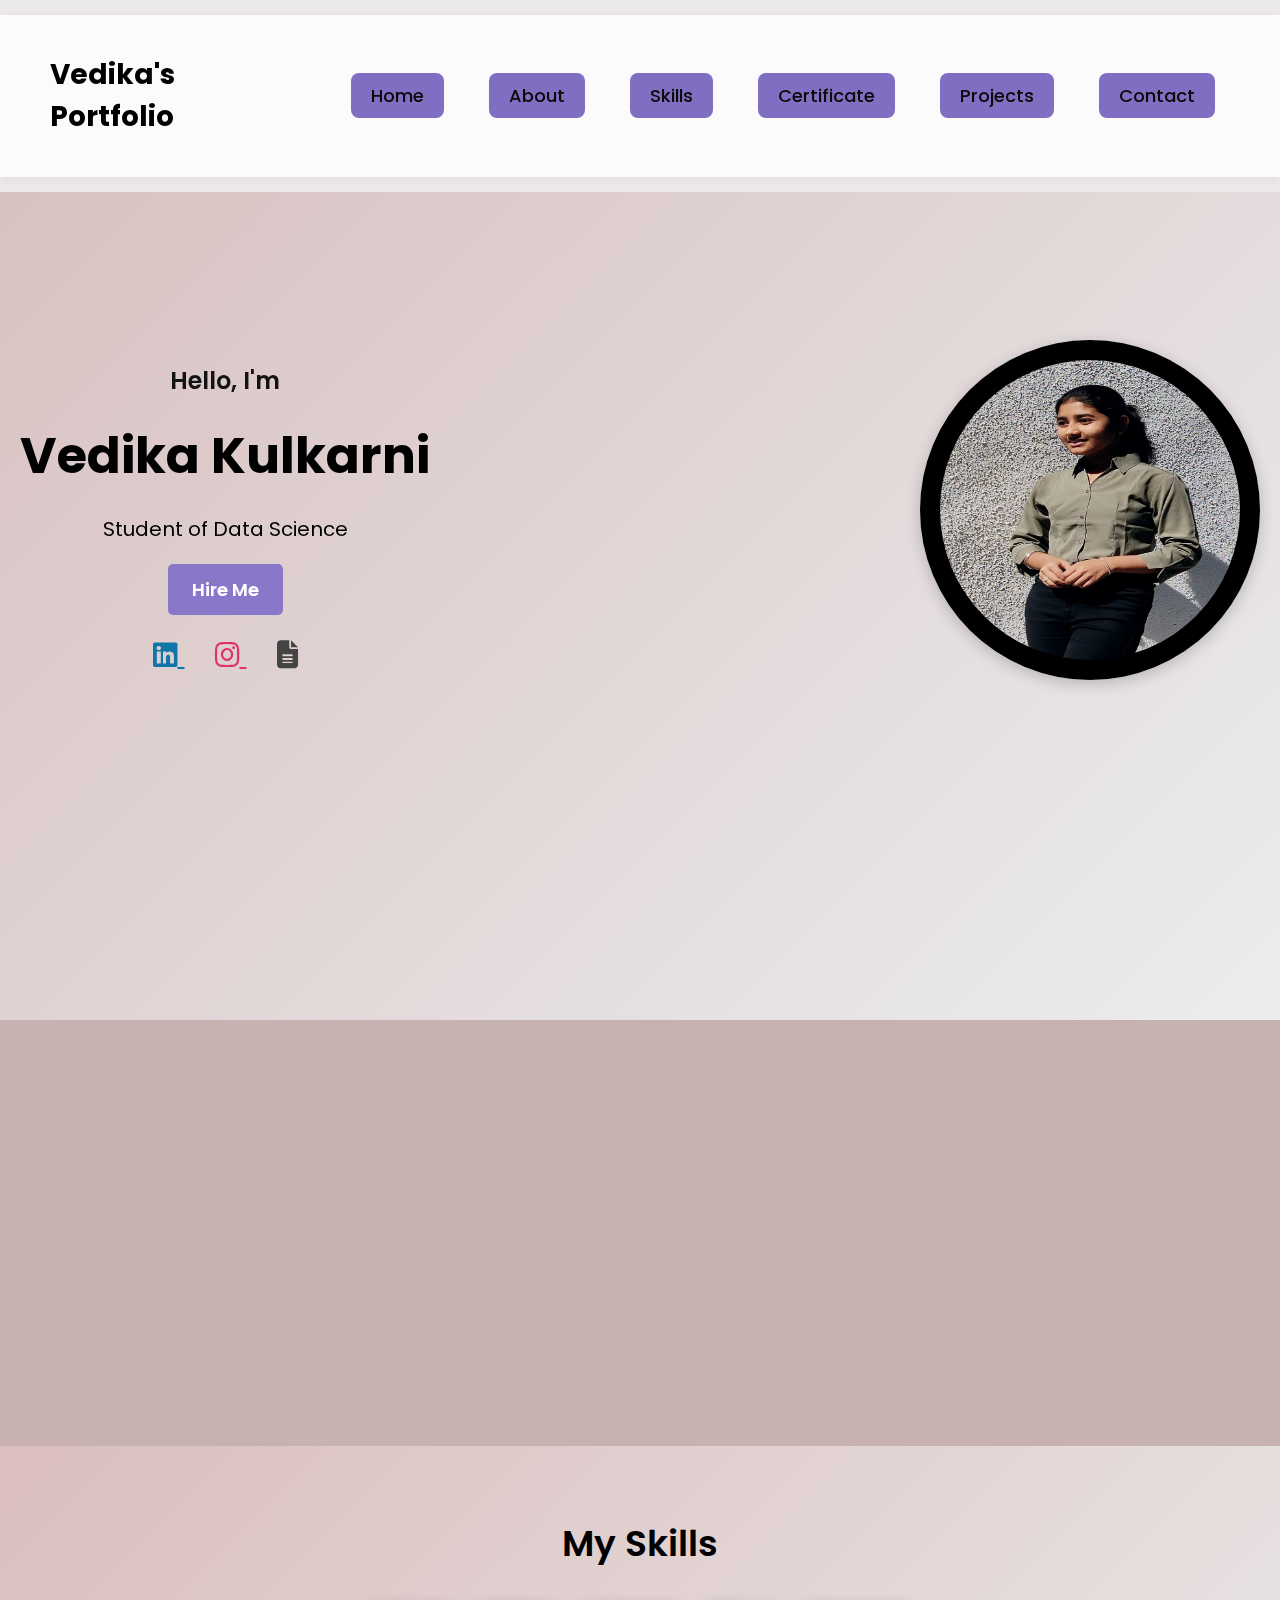
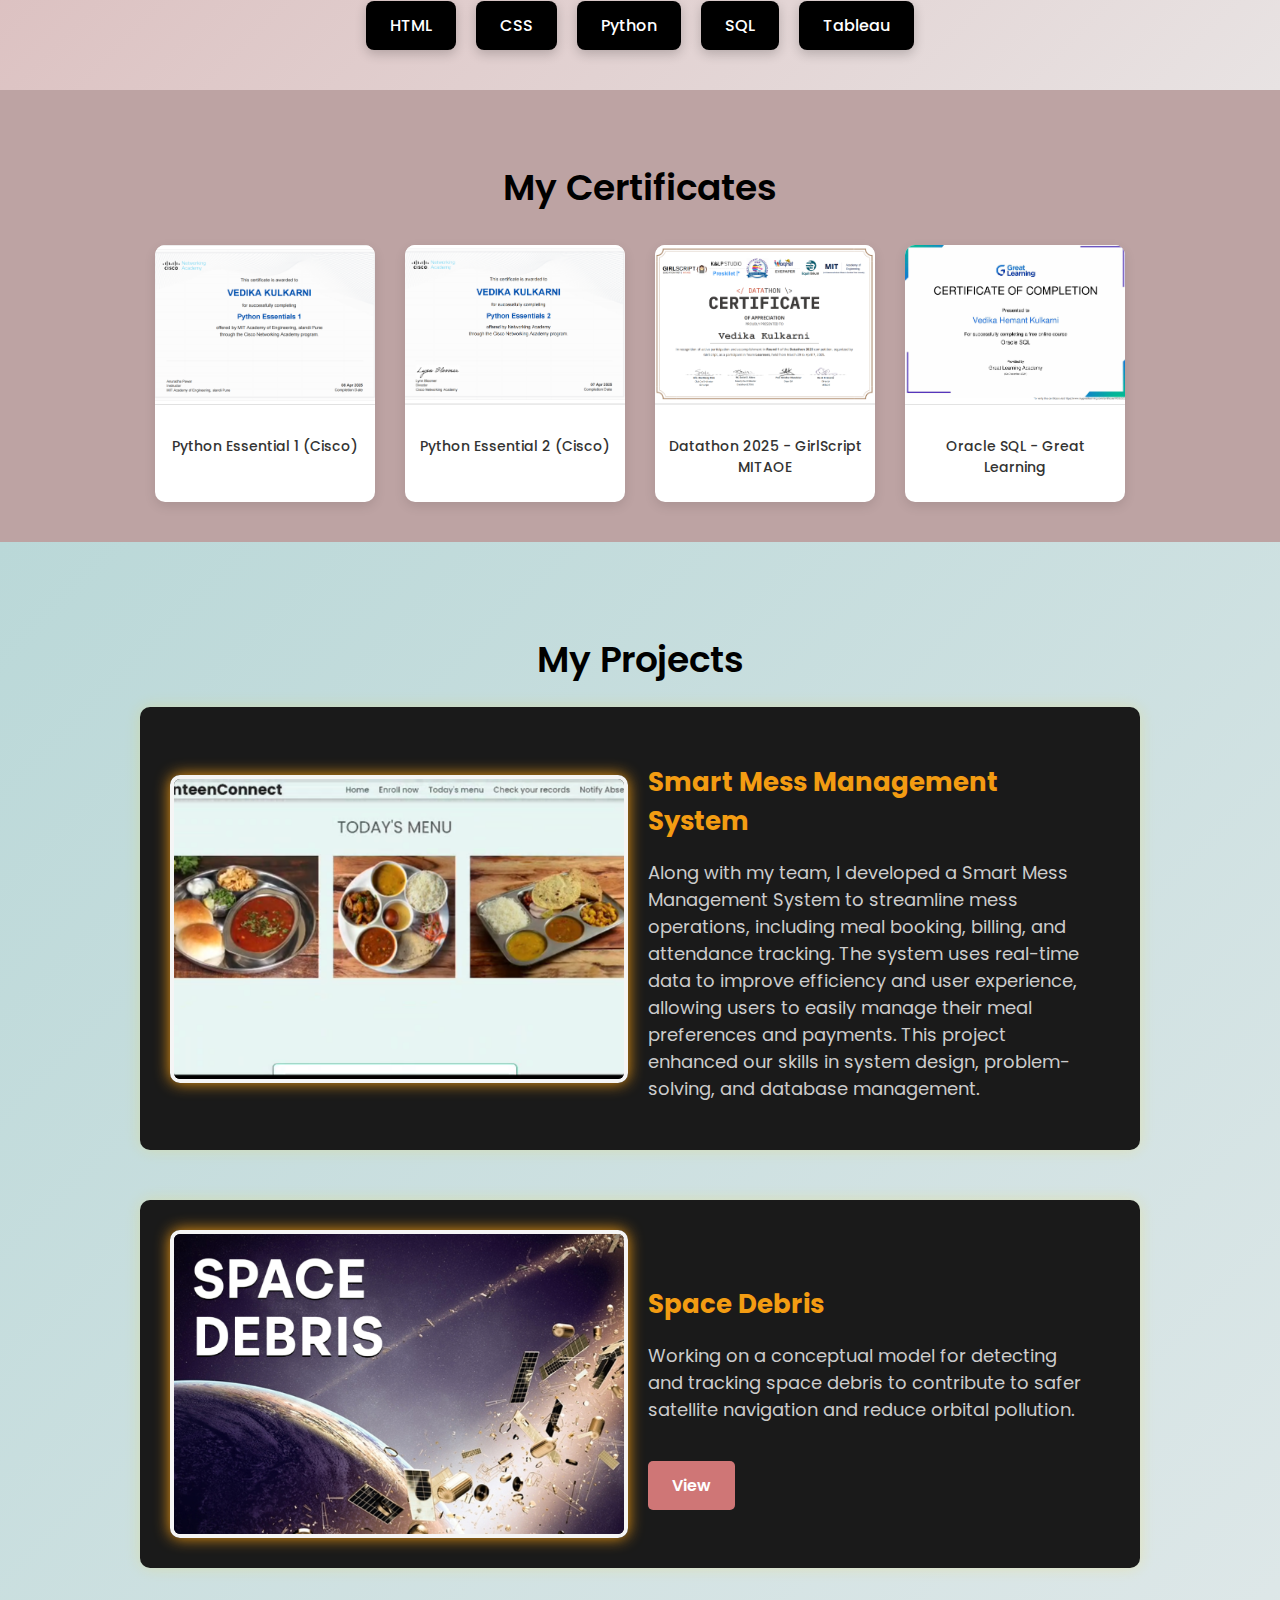
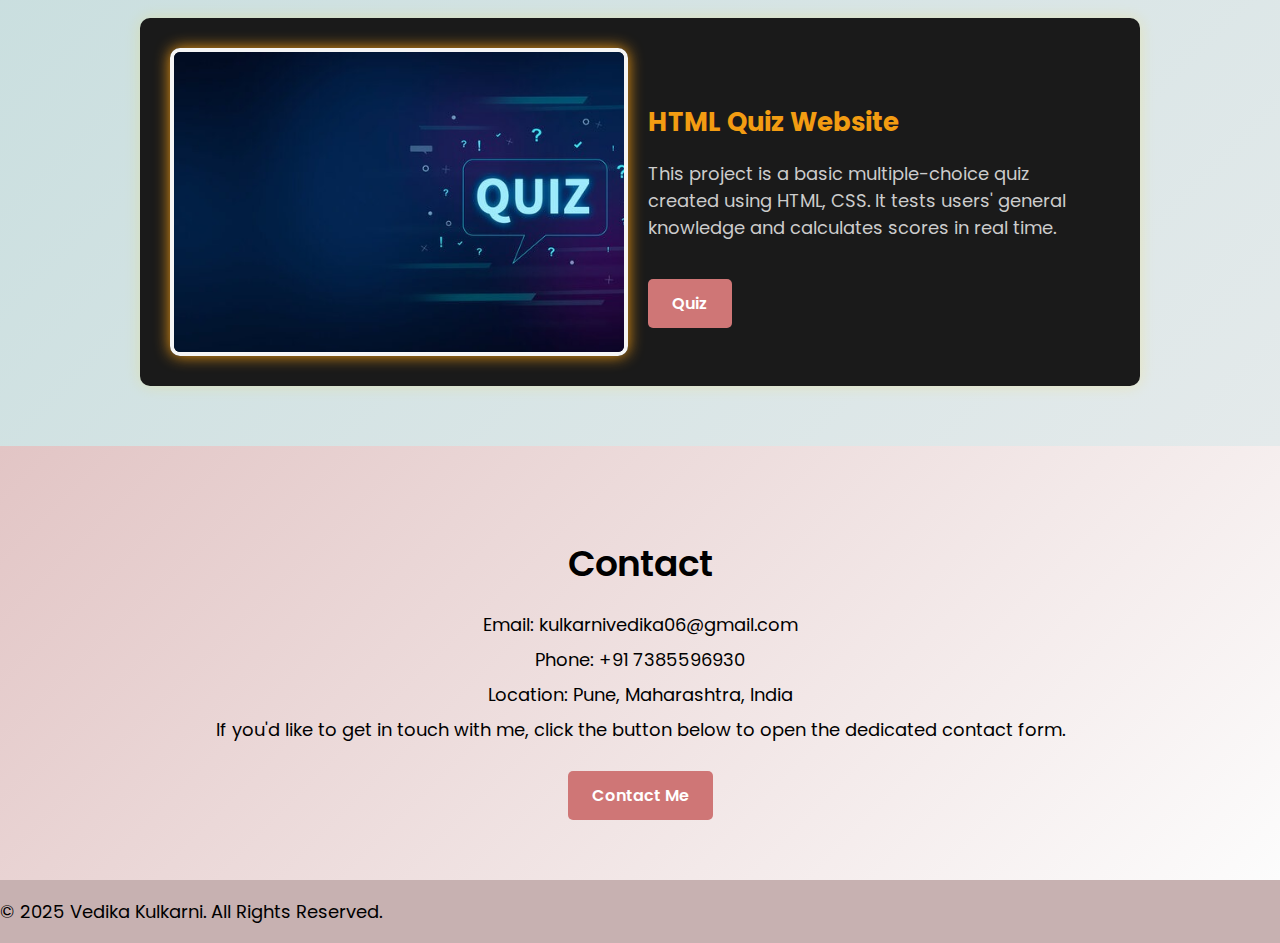
<file: index.html>
<!DOCTYPE html>
<html lang="en">
<head>
    <meta charset="UTF-8">
    <meta name="viewport" content="width=device-width, initial-scale=1.0">
    <title>Vedika's Portfolio</title>
    <link rel="stylesheet" href="renu.css">
    <link href="https://fonts.googleapis.com/css2?family=Poppins:wght@300;400;600&display=swap" rel="stylesheet">
    <link rel="stylesheet" href="https://unpkg.com/aos@2.3.1/dist/aos.css">
    <link rel="stylesheet" href="https://cdnjs.cloudflare.com/ajax/libs/font-awesome/6.5.0/css/all.min.css">
</head>
<body>


    <header>
        <nav>
            <h1 class="logo">Vedika's Portfolio</h1>
            <ul>
                <li><a href="#home">Home</a></li>
                <li><a href="#about">About</a></li>
                <li><a href="#skills">Skills</a></li>
                <li><a href="#certificate">Certificate</a></li>
                <li><a href="#portfolio">Projects</a></li>
                <li><a href="#contact">Contact</a></li>
            </ul>
        </nav>
    </header>
   

    <section id="home" class="hero">
        <div class="hero-text" data-aos="fade-up">
            <h2>Hello, I'm</h2>
            <h1>Vedika Kulkarni</h1>
            <p>Student of Data Science</p>
            <a href="#contact" class="btn">Hire Me</a>
            <div class="social-links" style="margin-top: 20px; font-size: 28px;">
                <a href="https://www.linkedin.com/in/vedika-kulkarni-119384323?utm_source=share&utm_campaign=share_via&utm_content=profile&utm_medium=android_app" target="_blank" style="margin: 0 15px; color: #0e76a8;">
                    <i class="fab fa-linkedin"></i>
                </a>
                <a href="https://www.instagram.com/kulkarnivedika_?igsh=MWtucWg5ODdwOWhrZg==" target="_blank" style="margin: 0 15px; color: #E1306C;">
                    <i class="fab fa-instagram"></i>
                </a>
                <a href="my.png" target="_blank" style="margin: 0 15px; color: #444;" title="Download Resume">
                    <i class="fas fa-file-alt"></i>
                </a>
            </div>
        </div>
        <div class="hero-image" data-aos="zoom-in" style="text-align: center;">
            <img src="renu1.jpeg" alt="Profile Picture" width="300" height="300">
        </div>  
    </section>

    <section id="about" data-aos="fade-right">
        <h2>About Me</h2>
        <p>I am a passionate B.Tech student specializing in Data Science, eager to explore the ever-evolving world of technology. With a strong foundation in Python, SQL, and Web Development, I am constantly learning and improving my skills. I enjoy solving problems, analyzing data, and developing innovative solutions.
        Beyond academics, I love collaborating on projects, engaging in tech discussions, and exploring new advancements in the field. I believe in continuous learning and strive to grow both technically and personally.</p>
    </section>

    <section id="skills">
        <h2>My Skills</h2>
        <div class="skills-container">
            <div class="skill-box">HTML</div>
            <div class="skill-box">CSS</div>
            <div class="skill-box">Python</div>
            <div class="skill-box">SQL</div>
            <div class="skill-box">Tableau</div>
        </div>
    </section>

    <section id="certificate">
        <h2>My Certificates</h2>
        <div class="certificates-grid">
            <div class="certificate-card">
                <img src="c1.png" alt="Python Essential 1">
                <p>Python Essential 1 (Cisco)</p>
            </div>
            <div class="certificate-card">
                <img src="c2.png" alt="Python Essential 2">
                <p>Python Essential 2 (Cisco)</p>
            </div>
            <div class="certificate-card">
                <img src="c3.png" alt="Datathon 2025">
                <p>Datathon 2025 - GirlScript MITAOE</p>
            </div>
            <div class="certificate-card">
                <img src="c4.png" alt="Oracle SQL">
                <p>Oracle SQL - Great Learning</p>
            </div>
        </div>
    </section>

    <section id="portfolio">
        <h2>My Projects</h2>
        <div class="projects-container">
            <div class="project">
                <div class="project-image">
                    <img src="mess.png" alt="Smart Mess Management System">
                </div>
                <div class="project-text">
                    <h3>Smart Mess Management System</h3>
                    <p>Along with my team, I developed a Smart Mess Management System to streamline mess operations, including meal booking, billing, and attendance tracking. The system uses real-time data to improve efficiency and user experience, allowing users to easily manage their meal preferences and payments. This project enhanced our skills in system design, problem-solving, and database management.<p>
                </div>
            </div>

            <div class="project">
                <div class="project-image">
                    <img src="space.png" alt="Space Debris">
                </div>
                <div class="project-text">
                    <h3>Space Debris</h3>
                    <p>Working on a conceptual model for detecting and tracking space debris to contribute to safer satellite navigation and reduce orbital pollution.</p>
                    <a href="space1.jpeg" target="_blank" class="contact-button">View</a>
                </div>
            </div>

            <div class="project">
                <div class="project-image">
                    <img src="quiz.jpeg" alt="HTML Quiz Website">
                </div>
                <div class="project-text">
                    <h3>HTML Quiz Website</h3>
                    <p>This project is a basic multiple-choice quiz created using HTML, CSS. It tests users' general knowledge and calculates scores in real time.</p>
                    <a href="quiz1.html" class="contact-button">Quiz</a>
                </div>
            </div>
        </div>
    </section>

    <section id="contact">
        <h2>Contact</h2>
        <div class="contact-content">
          <p>Email: kulkarnivedika06@gmail.com</p>
          <p>Phone: +91 7385596930</p>
          <p>Location: Pune, Maharashtra, India</p>
          <p>If you'd like to get in touch with me, click the button below to open the dedicated contact form.</p>
          <a href="contact.html" class="contact-button">Contact Me</a>
        </div>
      </section>
    <footer>
        <p>&copy; 2025 Vedika Kulkarni. All Rights Reserved.</p>
    </footer>

    <script src="https://unpkg.com/aos@2.3.1/dist/aos.js"></script>
    <script>
        AOS.init({
            duration: 1000,
            easing: 'ease-in-out',
            once: true
        });
    </script>
</body>
</html>
</file>
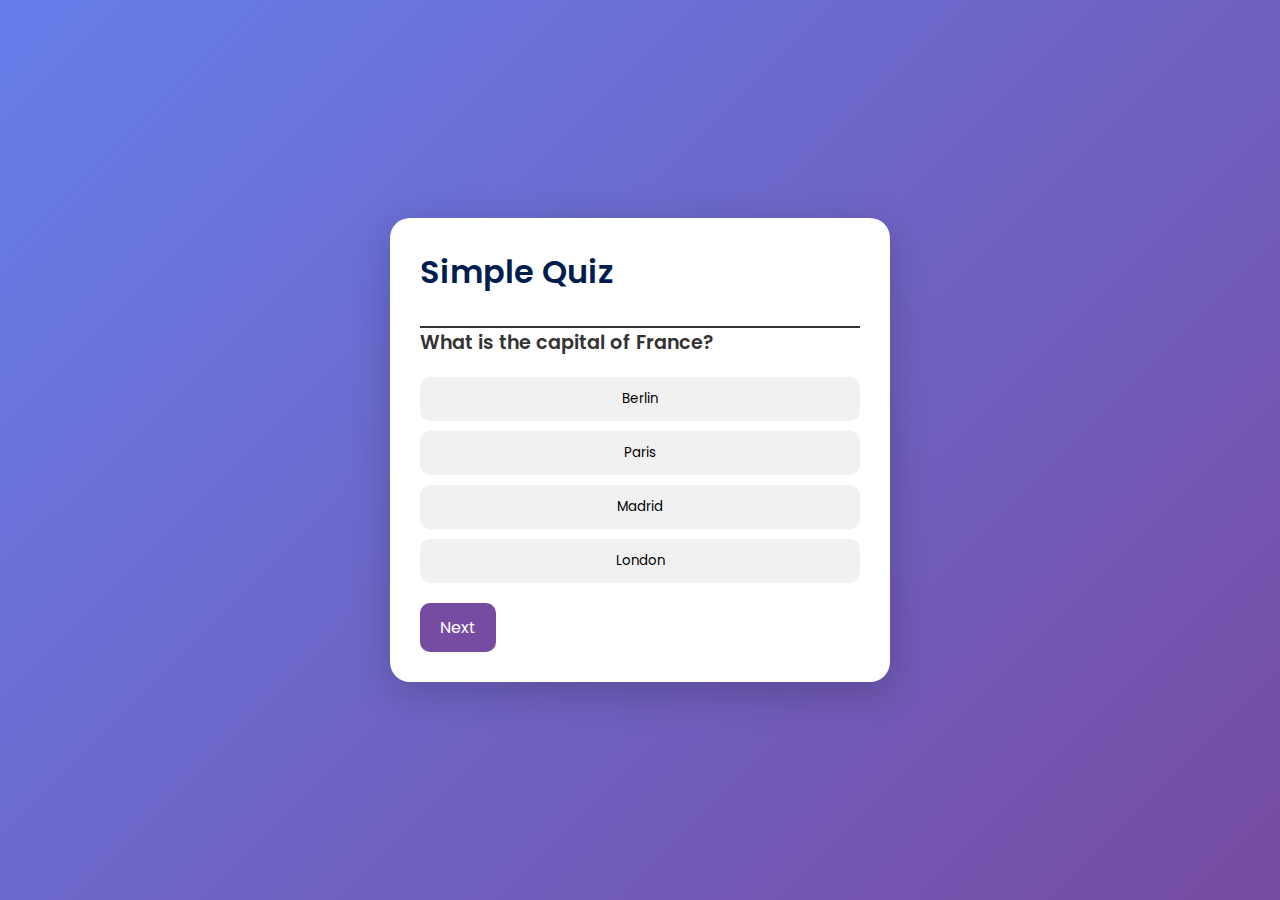
<file: quiz1.html>
<!DOCTYPE html>
<html lang="en">
<head>
  <meta charset="UTF-8" />
  <meta name="viewport" content="width=device-width, initial-scale=1.0" />
  <title>Animated Quiz App</title>
  <link href="https://fonts.googleapis.com/css2?family=Poppins:wght@400;600&display=swap" rel="stylesheet">
  <style>
    * {
      box-sizing: border-box;
      margin: 0;
      padding: 0;
      font-family: 'Poppins', sans-serif;
    }

    body {
      background: linear-gradient(135deg, #667eea, #764ba2);
      height: 100vh;
      display: flex;
      align-items: center;
      justify-content: center;
      padding: 20px;
    }

    .quiz-container {
      background-color: white;
      border-radius: 20px;
      padding: 30px;
      width: 100%;
      max-width: 500px;
      box-shadow: 0 10px 40px rgba(0, 0, 0, 0.2);
      animation: fadeIn 1.2s ease-out;
    }

    .quiz-container h1 {
      font-weight: 600;
      color: #001e4d;
      border-bottom: 2px solid #333;
      padding-bottom: 30px;
    }

    @keyframes fadeIn {
      0% {
        transform: translateY(50px);
        opacity: 0;
      }
      100% {
        transform: translateY(0);
        opacity: 1;
      }
    }

    .question {
      font-size: 1.2rem;
      margin-bottom: 20px;
      font-weight: 600;
      color: #333;
    }

    .options button {
      display: block;
      background-color: #f1f1f1;
      border: none;
      border-radius: 10px;
      padding: 12px;
      margin: 10px 0;
      width: 100%;
      transition: all 0.3s ease;
      cursor: pointer;
    }

    .options button:hover {
      background-color: #d1d1ff;
    }

    .next-btn {
      margin-top: 20px;
      padding: 12px 20px;
      background: #764ba2;
      color: white;
      border: none;
      border-radius: 10px;
      font-size: 1rem;
      cursor: pointer;
      display: block;
    }

    .next-btn:hover {
      background: #5c3b85;
    }
  </style>
</head>
<body>
  <div class="quiz-container" id="quiz">
    <h1>Simple Quiz</h1>
    <div class="question" id="question">Loading question...</div>
    <div class="options" id="options"></div>
    <button class="next-btn" onclick="nextQuestion()">Next</button>
  </div>

  <script>
    const quizData = [
      {
        question: "What is the capital of France?",
        options: ["Berlin", "Paris", "Madrid", "London"],
        answer: "Paris"
      },
      {
        question: "Who wrote 'Romeo and Juliet'?",
        options: ["Mark Twain", "William Shakespeare", "Charles Dickens", "Leo Tolstoy"],
        answer: "William Shakespeare"
      },
      {
        question: "What is 5 + 3 * 2?",
        options: ["11", "16", "13", "10"],
        answer: "11"
      },
      {
        question: "Which planet is known as the Red Planet?",
        options: ["Earth", "Mars", "Jupiter", "Saturn"],
        answer: "Mars"
      }
    ];

    let currentQuestionIndex = 0;
    const quiz = document.getElementById("quiz");
    const questionEl = document.getElementById("question");
    const optionsEl = document.getElementById("options");

    function loadQuestion() {
      const current = quizData[currentQuestionIndex];
      questionEl.textContent = current.question;
      optionsEl.innerHTML = "";

      current.options.forEach(option => {
        const btn = document.createElement("button");
        btn.textContent = option;
        btn.onclick = () => checkAnswer(btn, current.answer);
        optionsEl.appendChild(btn);
      });
    }

    function checkAnswer(button, correctAnswer) {
      const buttons = optionsEl.querySelectorAll("button");
      buttons.forEach(btn => btn.disabled = true);
      if (button.textContent === correctAnswer) {
        button.style.backgroundColor = '#a3e635'; // green
      } else {
        button.style.backgroundColor = '#f87171'; // red
      }
    }

    function nextQuestion() {
      currentQuestionIndex++;
      if (currentQuestionIndex < quizData.length) {
        loadQuestion();
      } else {
        quiz.innerHTML = `<h2 style='text-align:center;'>Quiz Completed! 🎉</h2>`;
      }
    }

    loadQuestion();
  </script>
</body>
</html>
</file>
<file: renu.css>
/* General Styles */
body {
    font-family: 'Poppins', sans-serif;
    margin: 0;
    padding: 0;
    background-color: #c7b1b1;
    color: rgb(20, 14, 14);
    scroll-behavior: smooth;
}

/* Header & Navigation */
header {
    background: rgb(237, 234, 234);
    padding: 15px 0;
    position: fixed;
    width: 100%;
    top: 0;
    z-index: 1000;
}

nav {
    display: flex;
    justify-content: space-between;
    align-items: center;
    padding: 20px 50px;
    background-color: #ffffffcc;
    backdrop-filter: blur(10px);
    box-shadow: 0 2px 10px rgba(225, 220, 220, 0.989);
    position: sticky;
    top: 0;
    z-index: 1000;
}

.logo {
    font-size: 24px;
    font-weight: 600;
    color: #fcfafa;
}

nav ul {
    list-style: none;
    display: flex;
    gap: 15px;
}

nav ul li a {
    text-decoration: none;
    color: white;
    padding: 10px 20px;
    background-color: #7f6ec1; /* Light blue box */
    border-radius: 8px;
    font-weight: 500;
    transition: all 0.3s ease;
}

nav ul li a:hover {
    background-color: #000000; /* Blue on hover */
    color: white;
}
.logo {
    font-size: 28px;
    font-weight: 700;
    color: rgb(0, 0, 0);
}

nav ul {
    list-style: none;
    display: flex;
}

nav ul li {
    margin: 0 15px;
}

nav ul li a {
    color: rgb(10, 10, 10);
    text-decoration: none;
    font-size: 18px;
    transition: color 0.3s;
}

nav ul li a:hover {
    color: white;
}

/* Hero Section */
.hero {
    display: flex;
    justify-content: space-between;
    align-items: center;
    height: 100vh;
    padding: 80px 10%;
    text-align: left;
}

.hero-text {
    max-width: 50%;
    color: black;
}

.hero h2 {
    font-size: 24px;
    color: rgb(20, 19, 19);
}

.hero h1 {
    font-size: 50px;
    font-weight: 700;
    margin: 10px 0;
    color: black;
}

.hero p {
    font-size: 20px;
    margin-bottom: 20px;
    color: black;
}

.hero .btn {
    display: inline-block;
    padding: 12px 24px;
    background: rgb(137, 119, 202);
    color: rgb(255, 255, 255);
    text-decoration: none;
    font-weight: 600;
    border-radius: 5px;
    font-size: 18px;
    transition: background 0.3s;
}

.hero .btn:hover {
    background: #020201;
}
.hero-image {
    background: linear-gradient(135deg, #000000 0%, #000000 100%);
    border-radius: 50%;
    padding: 20px;
    display: inline-block;
    box-shadow: 0 4px 15px rgba(0, 0, 0, 0.2);
  }
  
  .hero-image img {
    border-radius: 50%;
    display: block;
  }
  
/* Sections */
section {
    padding: 100px 10%;
    text-align: center;
}

h2 {
    font-size: 36px;
    margin-bottom: 20px;
    color: black;
    font-weight: 600;
}

p {
    font-size: 18px;
    color: black;
}

/* About Section */
#about p {
    max-width: 800px;
    margin: auto;
    line-height: 1.6;
    color: rgb(0, 0, 0);
}

/* Skills */

.skills-list {
    display: flex;
    flex-direction: column;
    gap: 10px; /* space between skills */
    align-items: center; /* centers horizontally */
    justify-content: center; /* optional: centers vertically if container has height */
    margin-top: 20px;
  }
  
  .skill {
    background-color: #000000;
    padding: 10px 20px;
    border-radius: 8px;
    font-weight: 500;
    width: fit-content;
    box-shadow: 0 2px 8px rgba(0, 0, 0, 0.1);
  }
  
#services ul li {
    background: #fff7f7;
    padding: 12px 20px;
    margin: 5px;
    border-radius: 5px;
    font-size: 18px;
    color: rgb(245, 231, 231);
    font-weight: 500;
}

/* Contact */
#contact p {
    font-size: 18px;
    margin: 8px 0;
    color: black;
}
/* Home Section */
#home {
    background: linear-gradient(135deg, #d7bdbd, #ebedee);
    padding: 60px 20px;
    text-align: center;
  }
  
  /* About Section */
  #about {
    background: linear-gradient(135deg, #cae4e0, #e7e8ea);
    padding: 60px 20px;
  }
  
  /* Skills Section */
  #skills {
    background: linear-gradient(135deg, #dbbebe, #e8e3e3);
    padding: 60px 20px;
  }
  
  
  /* Projects Section */
  #portfolio {
    background: linear-gradient(135deg, #bad8d8, #e4eaeb);
    padding: 60px 20px;
    text-align: center;
  }
  
  /* Contact Section */
  #contact {
    background: linear-gradient(135deg, #e2c5c5, #fcfcfc);
    padding: 60px 20px;
    text-align: center;
  }

 /* Projects Section */
.projects-container {
    display: flex;
    flex-direction: column;
    gap: 50px;
    max-width: 1000px;
    margin: auto;
}

.project {
    display: flex;
    align-items: center;
    justify-content: space-between;
    background: #1a1a1a;
    padding: 30px;
    border-radius: 10px;
    box-shadow: 0px 0px 15px rgba(255, 215, 0, 0.2);
}

.project-text {
    flex: 1;
    text-align: left;
    padding: 0 20px;
}

.project h3 {
    font-size: 26px;
    color: #f39c12;
    margin-bottom: 10px;
}

.project p {
    font-size: 18px;
    color: #ccc;
}

.project-image {
    flex: 1;
    display: flex;
    justify-content: center;
}

.project-image img {
    width: 300px;
    height: 200px;
    object-fit: cover;
    border-radius: 10px;
    border: 3px solid white;
    box-shadow: 0px 0px 10px rgba(255, 215, 0, 0.5);
}

/* Left and Right Image Position */
.project .project-image.left {
    justify-content: flex-start;
}

.project .project-image.right {
    justify-content: flex-end;
}

/* Responsive Design */
@media screen and (max-width: 768px) {
    .project {
        flex-direction: column;
        text-align: center;
    }

    .project-image {
        justify-content: center;
        margin-bottom: 15px;
    }
}
.project-image img,
.project-image video {
    width: 450px; /* Increase size */
    height: 300px; /* Increase size */
    object-fit: cover; 
    border-radius: 10px; 
    border: 4px solid whitesmoke;
    box-shadow: 0px 0px 15px #f39c12;
}
/* Certificates Section */
#certificate {
    padding: 40px 20px;
    background-color: #bda3a3;
    text-align: center;
  }
  
  .certificates-grid {
    display: flex;
    flex-wrap: wrap;
    justify-content: center;
    gap: 30px;
    margin-top: 30px;
  }
  
  .certificate-card {
    width: 220px;
    border-radius: 10px;
    overflow: hidden;
    box-shadow: 0 4px 12px rgba(0, 0, 0, 0.1);
    background-color: #fff;
    transition: transform 0.3s;
  }
  
  .certificate-card:hover {
    transform: translateY(-8px);
  }
  
  .certificate-card img {
    width: 100%;
    height: 160px;
    object-fit: cover;
  }
  
  .certificate-card p {
    padding: 10px;
    font-weight: 500;
    font-size: 14px;
    color: #333;
  }
  #skills {
    padding: 40px 20px;
    background-color: #eacccd;
    text-align: center;
  }
  
  .skills-container {
    display: flex;
    flex-wrap: wrap;
    justify-content: center;
    gap: 20px;
    margin-top: 30px;
  }
  
  .skill-box {
    background-color: #000;
    color: #fff;
    padding: 12px 24px;
    border-radius: 8px;
    font-size: 16px;
    font-weight: 500;
    box-shadow: 0 4px 12px rgba(0, 0, 0, 0.2);
    transition: transform 0.2s;
  }
  
  .skill-box:hover {
    transform: scale(1.05);
  }
  .contact-button {
    display: inline-block;
    margin-top: 20px;
    padding: 12px 24px;
    background-color: #cf7676;
    color: white;
    border-radius: 5px;
    text-decoration: none;
    font-weight: 600;
    transition: background-color 0.3s ease;
  }
</file>
